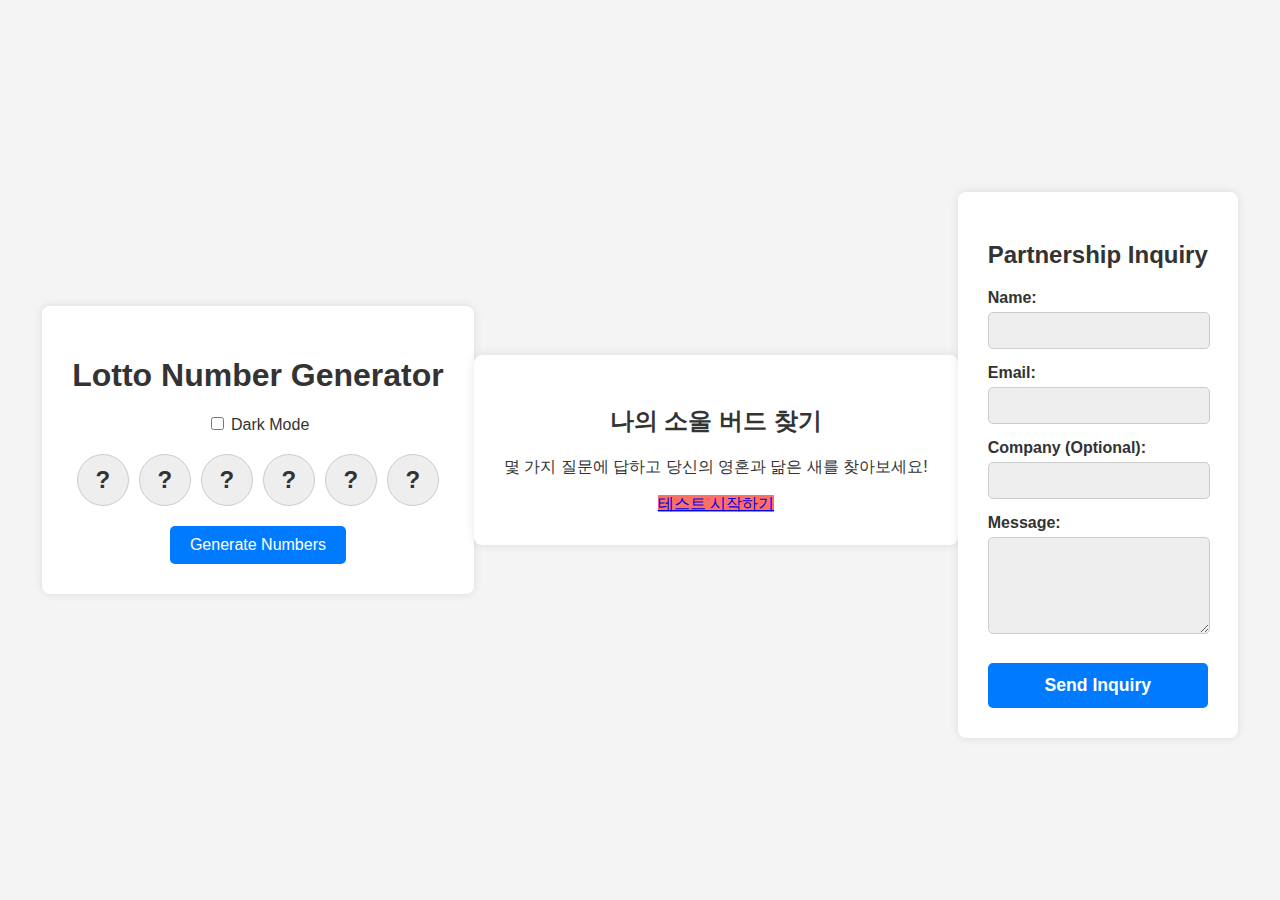
<file: index.html>
<!DOCTYPE html>
<html lang="en">
<head>
    <meta charset="UTF-8">
    <meta name="viewport" content="width=device-width, initial-scale=1.0">
    <title>Lotto Number Generator</title>
    <link rel="stylesheet" href="style.css">
</head>
<body>
    <div class="container">
        <h1>Lotto Number Generator</h1>
        <div class="theme-toggle">
            <input type="checkbox" id="theme-switch">
            <label for="theme-switch">Dark Mode</label>
        </div>
        <div class="lotto-numbers">
            <span class="number">?</span>
            <span class="number">?</span>
            <span class="number">?</span>
            <span class="number">?</span>
            <span class="number">?</span>
            <span class="number">?</span>
        </div>
        <button id="generateBtn">Generate Numbers</button>
    </div>

    <div class="container">
        <h2>나의 소울 버드 찾기</h2>
        <p>몇 가지 질문에 답하고 당신의 영혼과 닮은 새를 찾아보세요!</p>
        <a href="soul-bird/index.html" class="start-btn" style="background-color: #ff6f61; margin-bottom: 20px;">테스트 시작하기</a>
    </div>

    <div class="container form-container">
        <h2>Partnership Inquiry</h2>
        <form action="https://formspree.io/f/xqedkqgy" method="POST">
            <div class="form-group">
                <label for="name">Name:</label>
                <input type="text" id="name" name="name" required>
            </div>
            <div class="form-group">
                <label for="email">Email:</label>
                <input type="email" id="email" name="_replyto" required>
            </div>
            <div class="form-group">
                <label for="company">Company (Optional):</label>
                <input type="text" id="company" name="company">
            </div>
            <div class="form-group">
                <label for="message">Message:</label>
                <textarea id="message" name="message" rows="5" required></textarea>
            </div>
            <button type="submit">Send Inquiry</button>
        </form>
    </div>
    <script src="main.js"></script>
</body>
</html>
</file>
<file: style.css>
:root {
    --background-color-light: #f4f4f4;
    --text-color-light: #333;
    --number-bg-light: #eee;
    --button-bg-light: #007bff;
    --button-text-light: #fff;

    --background-color-dark: #333;
    --text-color-dark: #f4f4f4;
    --number-bg-dark: #555;
    --button-bg-dark: #0056b3;
    --button-text-dark: #fff;
}

body {
    font-family: Arial, sans-serif;
    display: flex;
    justify-content: center;
    align-items: center;
    min-height: 100vh;
    margin: 0;
    transition: background-color 0.3s, color 0.3s;
}

/* Light Mode (Default) */
body {
    background-color: var(--background-color-light);
    color: var(--text-color-light);
}

.lotto-numbers .number {
    background-color: var(--number-bg-light);
    color: var(--text-color-light);
}

button {
    background-color: var(--button-bg-light);
    color: var(--button-text-light);
}

/* Dark Mode */
body.dark-mode {
    background-color: var(--background-color-dark);
    color: var(--text-color-dark);
}

body.dark-mode .lotto-numbers .number {
    background-color: var(--number-bg-dark);
    color: var(--text-color-dark);
}

body.dark-mode button {
    background-color: var(--button-bg-dark);
    color: var(--button-text-dark);
}

.container {
    background-color: #fff;
    padding: 30px;
    border-radius: 8px;
    box-shadow: 0 0 10px rgba(0, 0, 0, 0.1);
    text-align: center;
}

h1 {
    color: #333;
    margin-bottom: 20px;
}

.theme-toggle {
    margin-bottom: 20px;
}

.lotto-numbers {
    display: flex;
    justify-content: center;
    gap: 10px;
    margin-bottom: 20px;
}

.lotto-numbers .number {
    width: 50px;
    height: 50px;
    display: flex;
    justify-content: center;
    align-items: center;
    border-radius: 50%;
    font-size: 1.5em;
    font-weight: bold;
    border: 1px solid #ccc;
}

button {
    padding: 10px 20px;
    font-size: 1em;
    border: none;
    border-radius: 5px;
    cursor: pointer;
    transition: background-color 0.3s;
}

button:hover {
    opacity: 0.9;
}

/* Form Styles */
.form-container {
    margin-top: 30px;
}

.form-container h2 {
    margin-bottom: 20px;
    color: var(--text-color-light); /* Default for light mode */
}

body.dark-mode .form-container h2 {
    color: var(--text-color-dark); /* Dark mode */
}

.form-group {
    margin-bottom: 15px;
    text-align: left;
}

.form-group label {
    display: block;
    margin-bottom: 5px;
    font-weight: bold;
    color: var(--text-color-light); /* Default for light mode */
}

body.dark-mode .form-group label {
    color: var(--text-color-dark); /* Dark mode */
}

.form-group input[type="text"],
.form-group input[type="email"],
.form-group textarea {
    width: calc(100% - 20px); /* Adjust for padding */
    padding: 10px;
    border: 1px solid #ccc;
    border-radius: 5px;
    background-color: var(--number-bg-light); /* Use similar to number background */
    color: var(--text-color-light); /* Use similar to number text */
    transition: background-color 0.3s, color 0.3s, border-color 0.3s;
}

body.dark-mode .form-group input[type="text"],
body.dark-mode .form-group input[type="email"],
body.dark-mode .form-group textarea {
    border-color: #777;
    background-color: var(--number-bg-dark);
    color: var(--text-color-dark);
}

.form-container button[type="submit"] {
    width: 100%;
    padding: 12px;
    font-size: 1.1em;
    font-weight: bold;
    margin-top: 10px;
    border-radius: 5px;
    cursor: pointer;
    background-color: var(--button-bg-light);
    color: var(--button-text-light);
    transition: background-color 0.3s;
}

body.dark-mode .form-container button[type="submit"] {
    background-color: var(--button-bg-dark);
    color: var(--button-text-dark);
}

.form-container button[type="submit"]:hover {
    opacity: 0.9;
}
</file>
